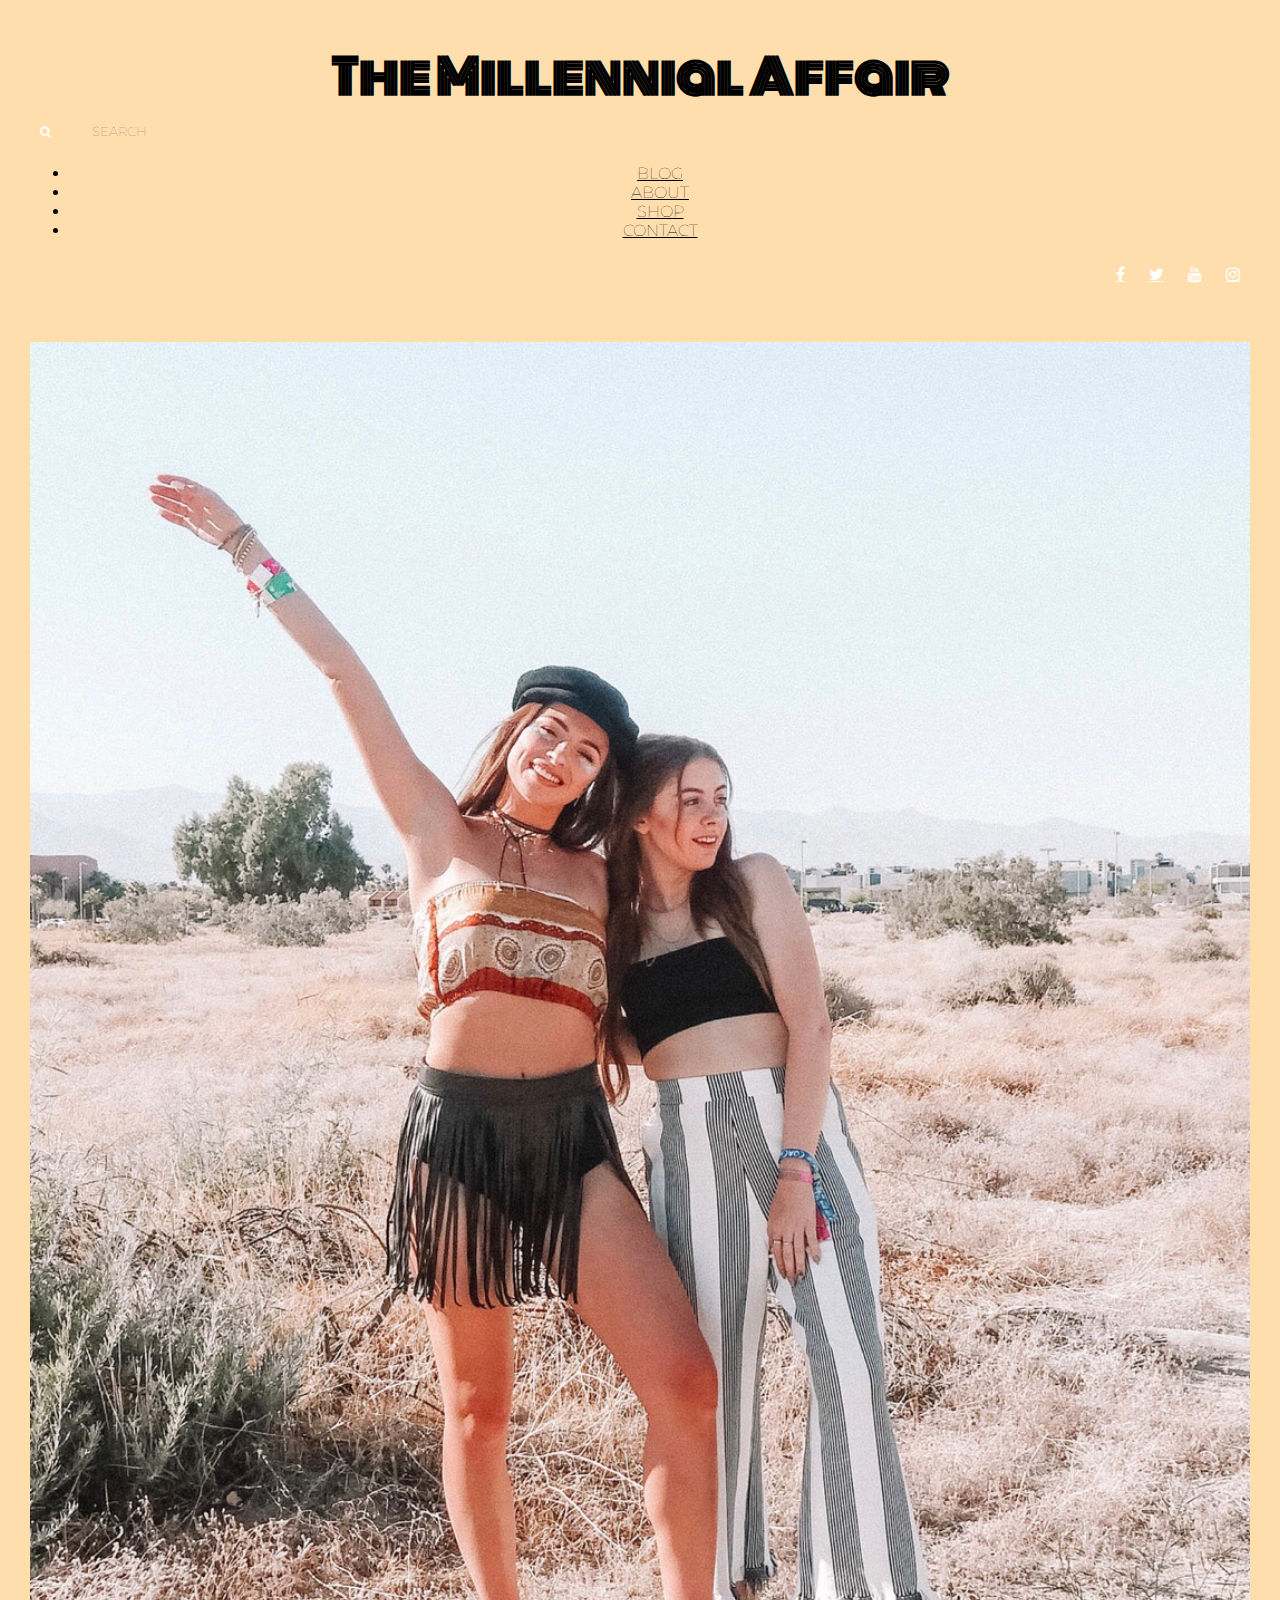
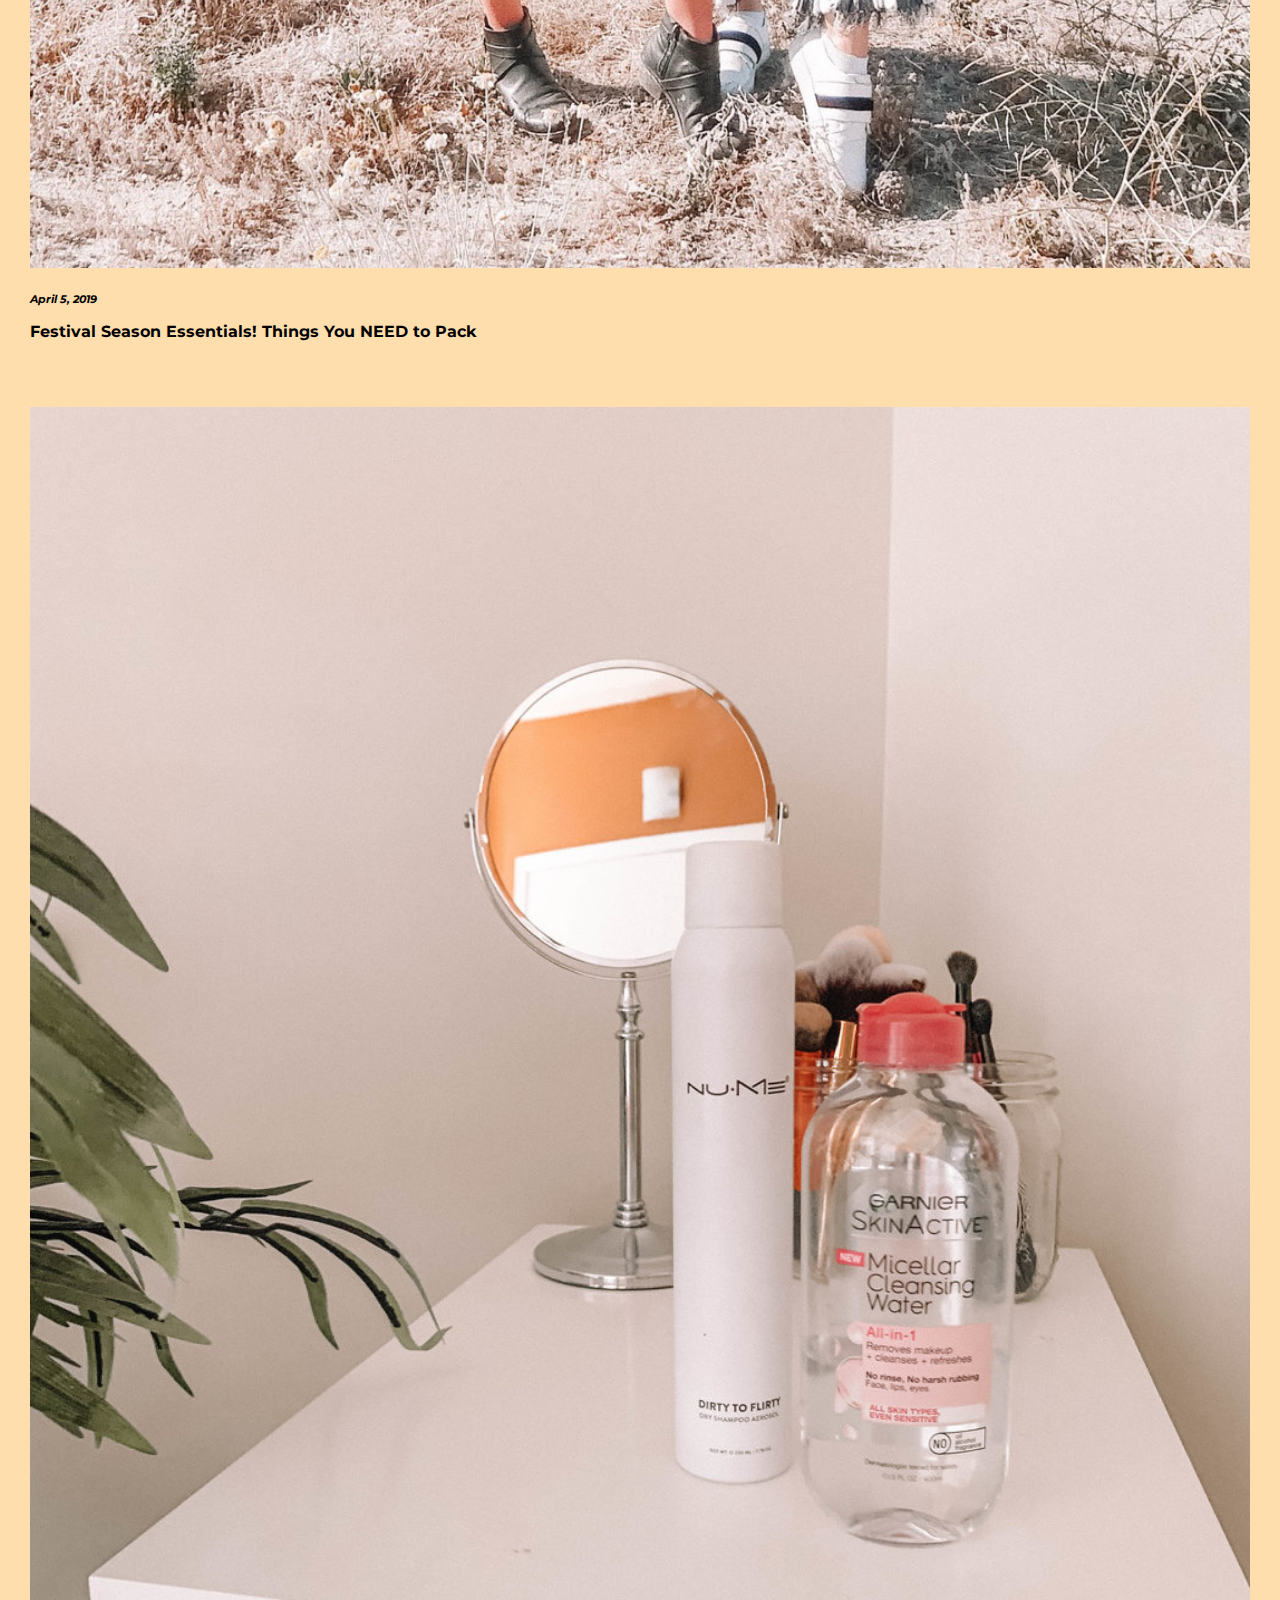
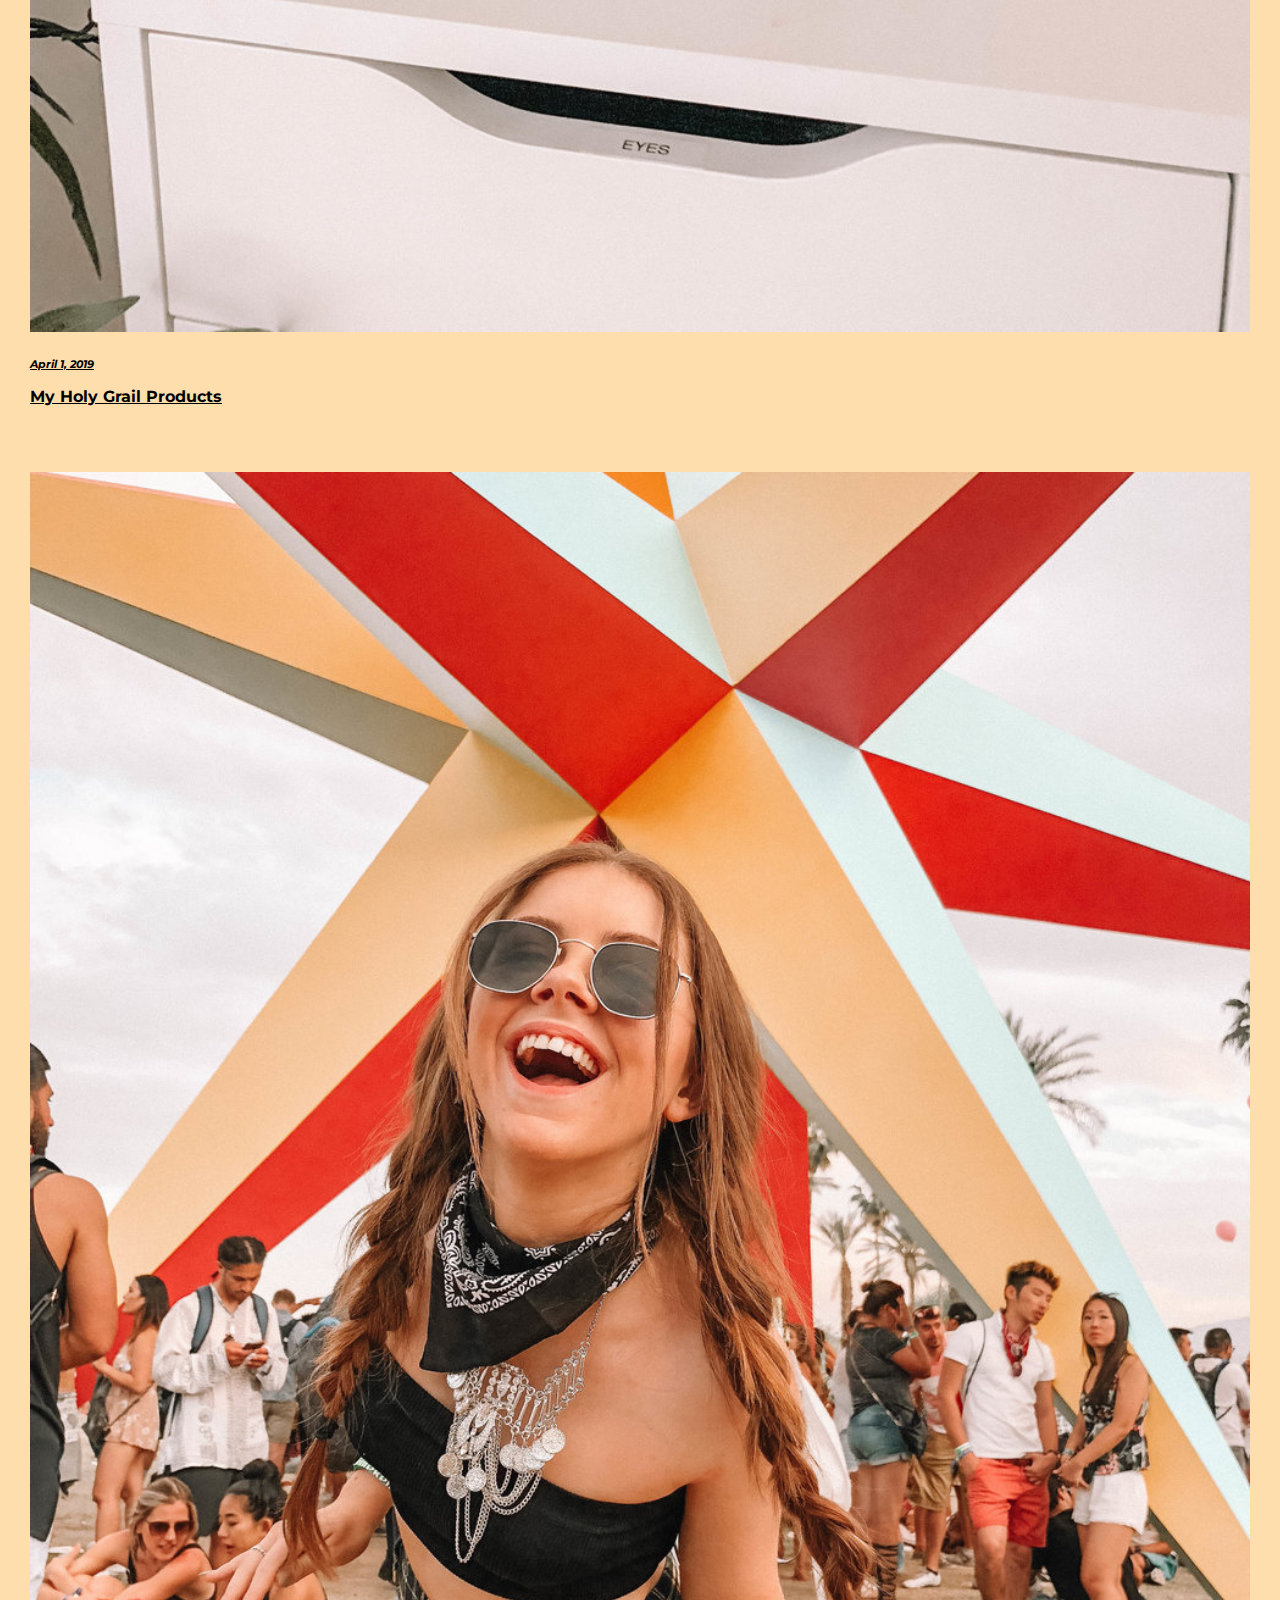
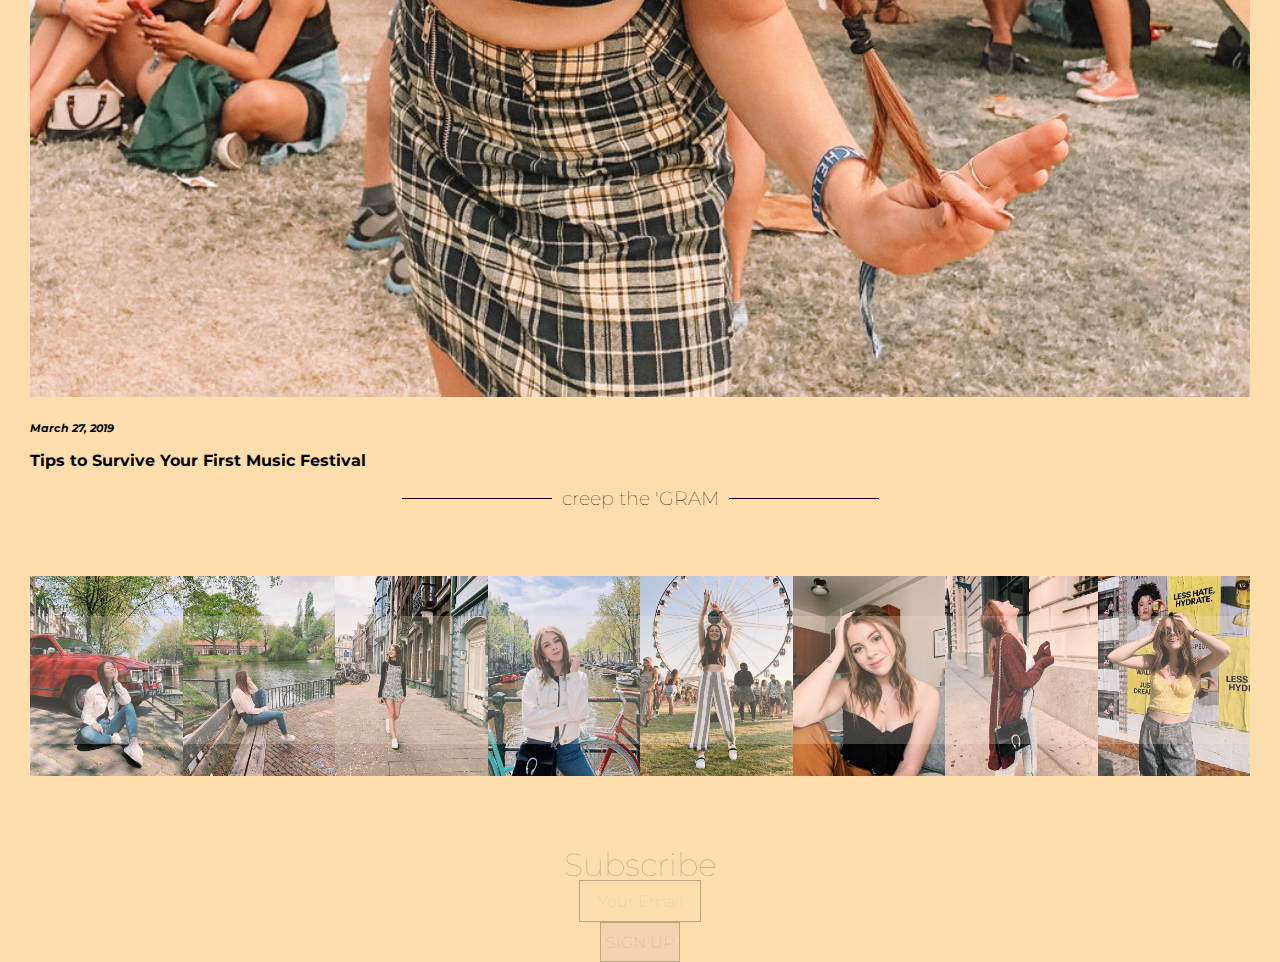
<file: index.html>
<!doctype html>
<html lang="en">

<head>
    <!-- Required meta tags -->
    <meta charset="utf-8">
    <meta name="viewport" content="width=device-width, initial-scale=1, shrink-to-fit=no">
    <title>Bootstrap 4 Template</title>

    <!-- Link to Bootstrap 4 CSS -->
    <link rel="stylesheet" href="https://stackpath.bootstrapcdn.com/bootstrap/4.1.0/css/bootstrap.min.css" integrity="sha384-9gVQ4dYFwwWSjIDZnLEWnxCjeSWFphJiwGPXr1jddIhOegiu1FwO5qRGvFXOdJZ4" crossorigin="anonymous">

    <!-- a Google font -->
    <link href="https://fonts.googleapis.com/css?family=Monoton" rel="stylesheet">
    <link href="https://fonts.googleapis.com/css?family=Libre+Baskerville" rel="stylesheet">
    <link href="https://fonts.googleapis.com/css?family=Montserrat" rel="stylesheet">
    <!-- FontAwesome for search icon -->
    <link rel="stylesheet" href="https://use.fontawesome.com/releases/v5.5.0/css/all.css" integrity="sha384-B4dIYHKNBt8Bc12p+WXckhzcICo0wtJAoU8YZTY5qE0Id1GSseTk6S+L3BlXeVIU" crossorigin="anonymous">
    <!-- FontAwesome for instagram  icon -->
    <link rel="stylesheet" href="https://cdnjs.cloudflare.com/ajax/libs/font-awesome/4.7.0/css/font-awesome.min.css">

    <!-- Link to your custom stylesheet. Any non-Bootstrap styles you create go in this stylesheet. You can create new classes and IDs, or add new rules for classes that already exist in Bootstrap. Any rules you put in your custom stylesheet will override any styling applied to any elements of the same name in Bootstrap, as long as your custom stylesheet link comes AFTER your Bootstrap CSS link, the way it does here. -->
   
    <link rel="stylesheet" type="text/css" href="custom.css">
  
    <!-- Add link to the slicknav-specific script file here. You can find jquery.slicknav.min.css in the "dist" folder your slicknav download; this link must *always* come *after* the jQuery CDN link above. -->
    

</head>

<body>
  <!-- start container element -->
  
    <!-- start header area -->
    <header id="header">
    <div class="container-fluid">
            <div class="site-title">
                <h1>The Millennial Affair</h1>
            </div>
        <!--add first nav bar with search bar and social media buttons-->  
       
        <nav id="navbar_sticky-top">
                    <!--begin row-->
                    <div class="row ">
                            <div class="col-sm-3 search">
                                    <div class="search">
                                            <span class="fa fa-search"></span>
                                            <input placeholder="SEARCH">
                                    </div>
                            </div>
                    <!--menu-->
                            <div class="col-sm-6 menu">
                                   
                                            <ul id="menu" class="nav justify-content-center">
                                                    <li class="nav-item">
                                                      <a class="nav-link active" href="#!">BLOG</a>
                                                    </li>
                                                    <li class="nav-item">
                                                      <a class="nav-link" href="about.html">ABOUT</a>
                                                    </li>
                                                    <li class="nav-item">
                                                      <a class="nav-link" href="#!">SHOP</a>
                                                    </li>
                                                    <li class="nav-item">
                                                      <a class="nav-link" href="#!">CONTACT</a>
                                                    </li>
                                                  </ul>
                                        
                            </div>
                        <!--menu ends-->    
                            <div class="col-sm-3 social">
                                    <a href="https://www.facebook.com/jillcimorelli/" class="fa fa-facebook"></a>
                                    <a href="https://twitter.com/jcimorelli" class="fa fa-twitter"></a>
                                    <a href="https://www.youtube.com/channel/UCLHnRhXhD3e9ldborXIPuOA" class="fa fa-youtube"></a>
                                    <a href="https://www.instagram.com/jill_cimorelli/" class="fa fa-instagram"></a>
                            </div>
                </div>
               </nav>     
                
        <!--add fsecond nav bar with drop down optionsnav bar-->  
       </div>
    </header>
      
    <!-- ADD ALL YOUR CONTENT HERE, ABOVE THE <script> ELEMENTS BELOW. Don't forget to wrap everything in a .container or .container-fluid! After that: rows, columns, and content.  -->
            
                  <!-- 1 row with 3 columns of equal size-->
                    <div class="row">
                            <div class="col-sm-4 picture-1">
                                <img src="IMG_8410.jpg">
                                    <h4>April 5, 2019</h4>
                                    <h3> Festival Season Essentials! Things You NEED to Pack</h3>
                            </div>
                            <div class="col-sm-4 picture-2">
                                <a href="Product.html" ><img src="product.jpg"> </a>
                                <a href="Product.html"> <h4>April 1, 2019</h4> </a>
                                <a href="Product.html"> <h3>My Holy Grail Products</h3> </a>
                            </div>
                            <div class="col-sm-4 picture-3">
                                <img src="festival.jpg">
                                        <h4> March 27, 2019</h4>
                                        <h3>Tips to Survive Your First Music Festival</h3>
                            </div>
                    </div>
                    <div id="colorlib-instagram">
                            <div class="row">
                                <div class="col-md-12 col-md-offset-0 colorlib-heading text-center">
                                    <h2>creep the 'GRAM</h2>
                                </div>
                            </div>
                            <div class="row">
                                <div class="instagram-entry">
                                    <a href="#" class="instagram text-center" style="background-image: url(IMG_8411.jpg);">
                                    </a>
                                    <a href="#" class="instagram text-center" style="background-image: url(IMG_8412.jpg);">
                                    </a>
                                    <a href="#" class="instagram text-center" style="background-image: url(IMG_8413.jpg);">
                                    </a>
                                    <a href="#" class="instagram text-center" style="background-image: url(IMG_8414.jpg);">
                                    </a>
                                    <a href="#" class="instagram text-center" style="background-image: url(IMG_8415.jpg);">
                                    </a>
                                    <a href="#" class="instagram text-center" style="background-image: url(IMG_8416.jpg);">
                                    </a>
                                    <a href="#" class="instagram text-center" style="background-image: url(IMG_8417.jpg);">
                                    </a>
                                    <a href="#" class="instagram text-center" style="background-image: url(IMG_8418.jpg);">
                                    </a>
                                </div>
                            </div>
                            </div>
                        <div class="subscribe area">
                        <div class="row">
                            <h5>Subscribe</h5>
                        </div>
                        <div class="row">
                                <form action="#">
                                        <div class="input-group">
                                           <input class="btn btn-lg" name="email" id="email" type="email" placeholder="Your Email" required>
                                           <button class="btn btn-info btn-lg" type="submit">SIGN UP</button>
                                        </div>
                                </form>
                        </div>
                        </div>

                        
                      
      
        
        

    <!-- NECESSARY <script> LINKS. The three <script> links below add jQuery, popper.js, and Bootstrap 4 JavaScript. These are libraries of scripts that are necessary to make Bootstrap's interactive and animated components work (e.g., dropdown menus, buttons, alerts, carousels, collapsing navbars and content areas, modals, popups, tooltips, etc). These three <script> links MUST appear in THIS ORDER; this is because both popper.js and the Bootstrap scripts rely on jQuery to work, so jQuery must load into your page first. We add these links at the bottom of the <body> element instead of in the <head> element so the scripts won't be loaded into your site until they're needed, which helps with your site's speed and functionality. -->

    <!-- jQuery--this must come first! -->
    

    <!-- popper.js--a library of drop-down and pop-up JavaScript scripts -->
    <script src="https://cdnjs.cloudflare.com/ajax/libs/popper.js/1.14.0/umd/popper.min.js" integrity="sha384-cs/chFZiN24E4KMATLdqdvsezGxaGsi4hLGOzlXwp5UZB1LY//20VyM2taTB4QvJ" crossorigin="anonymous"></script>

    <!-- unique Bootstrap 4 JavaScript scripts -->
    <script src="https://stackpath.bootstrapcdn.com/bootstrap/4.1.0/js/bootstrap.min.js" integrity="sha384-uefMccjFJAIv6A+rW+L4AHf99KvxDjWSu1z9VI8SKNVmz4sk7buKt/6v9KI65qnm" crossorigin="anonymous"></script>

</body>

</html>
</file>
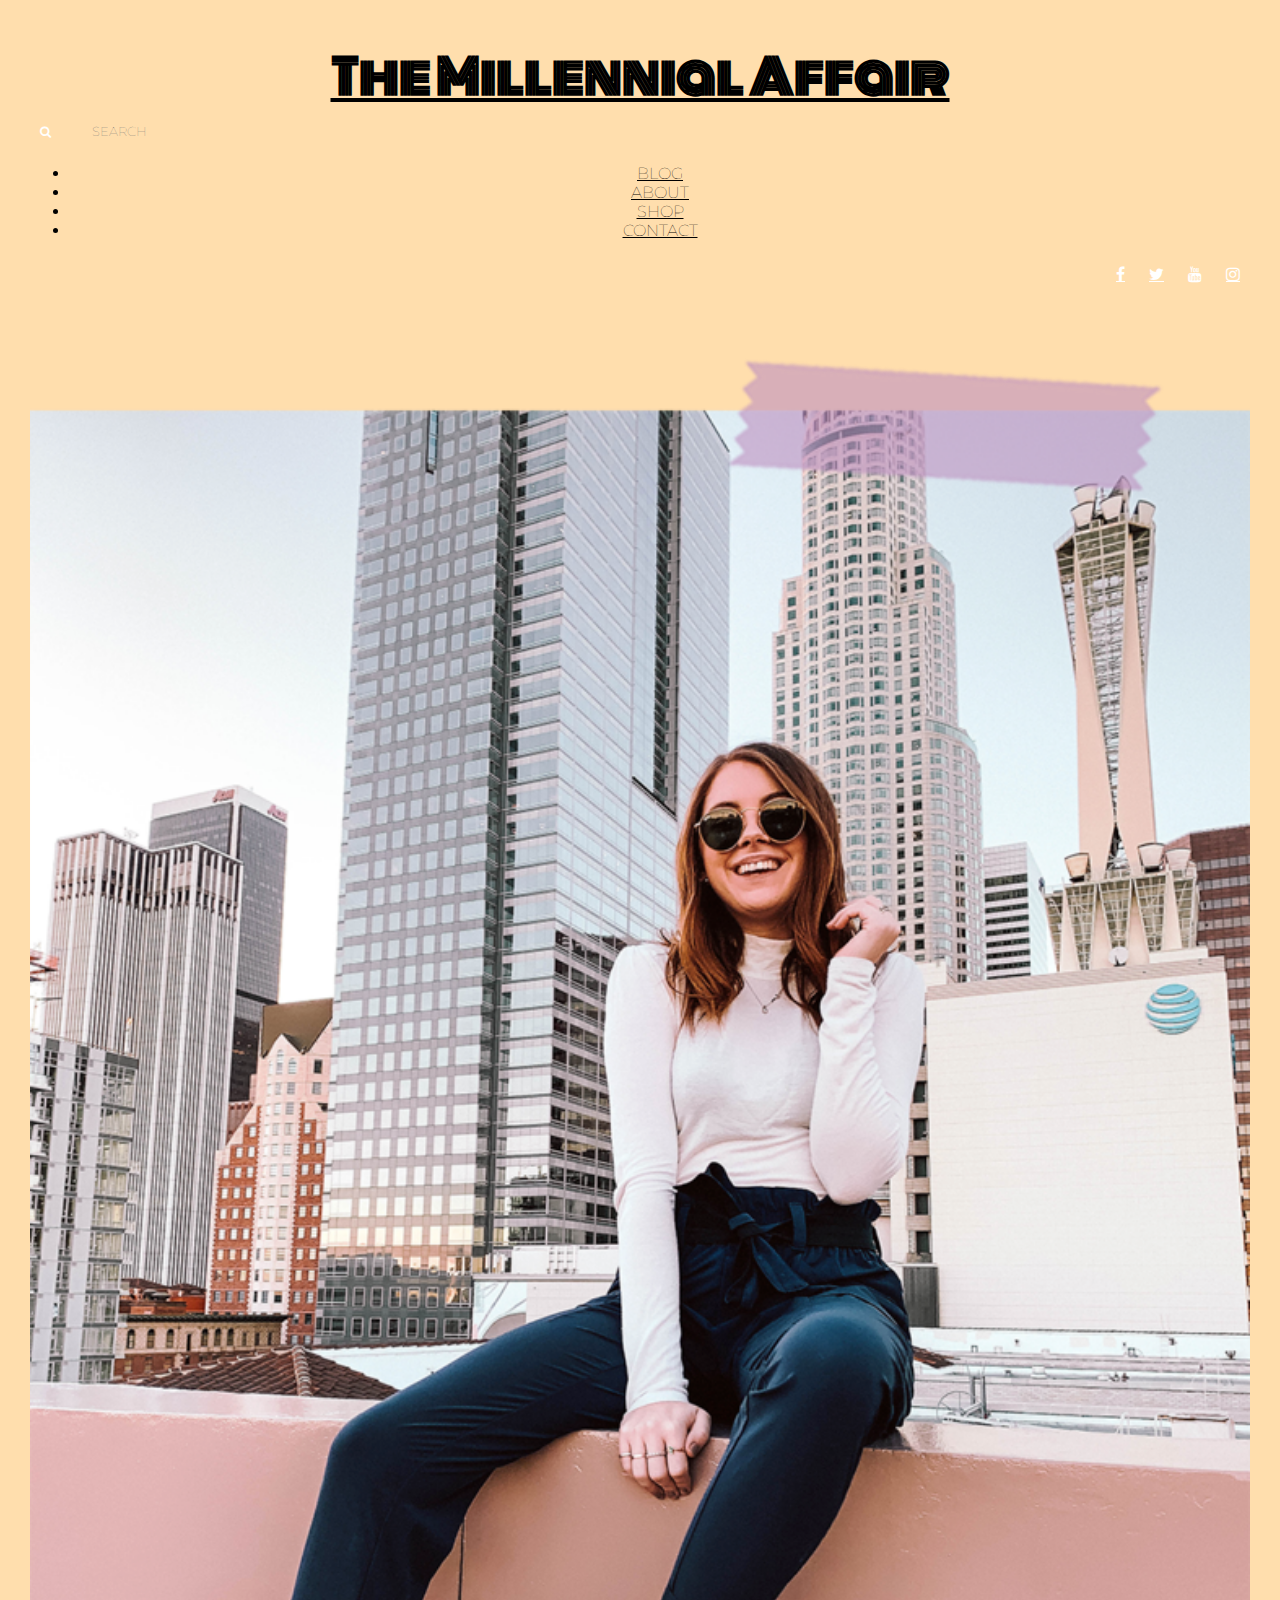
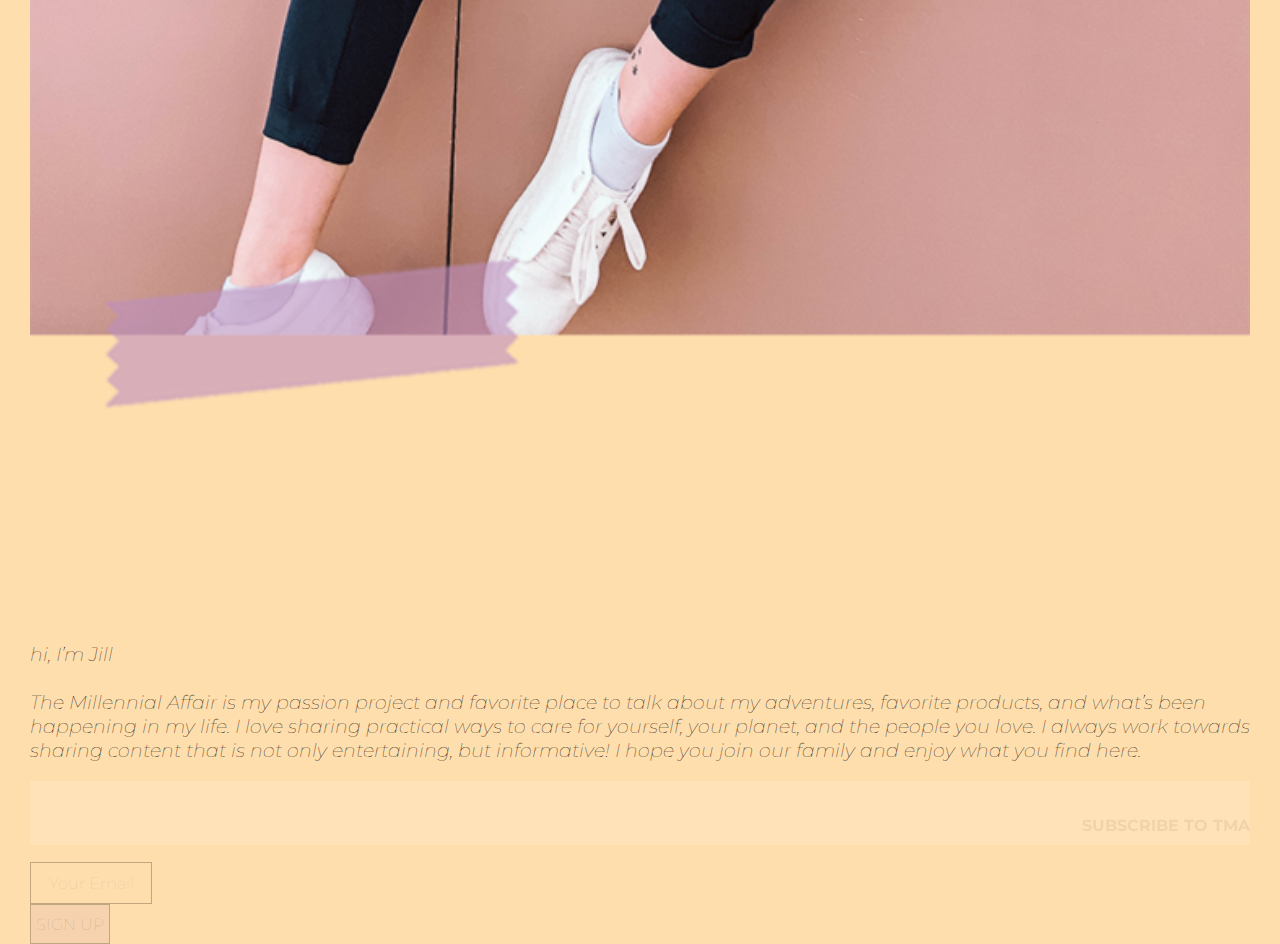
<file: about.html>
<!doctype html>
<html lang="en">

<head>
    <!-- Required meta tags -->
    <meta charset="utf-8">
    <meta name="viewport" content="width=device-width, initial-scale=1, shrink-to-fit=no">
    <title>Bootstrap 4 Template</title>

    <!-- Link to Bootstrap 4 CSS -->
    <link rel="stylesheet" href="https://stackpath.bootstrapcdn.com/bootstrap/4.1.0/css/bootstrap.min.css" integrity="sha384-9gVQ4dYFwwWSjIDZnLEWnxCjeSWFphJiwGPXr1jddIhOegiu1FwO5qRGvFXOdJZ4" crossorigin="anonymous">

    <!-- a Google font -->
    <link href="https://fonts.googleapis.com/css?family=Monoton" rel="stylesheet">
    <link href="https://fonts.googleapis.com/css?family=Libre+Baskerville" rel="stylesheet">
    <link href="https://fonts.googleapis.com/css?family=Montserrat" rel="stylesheet">
    <!-- FontAwesome for search icon -->
    <link rel="stylesheet" href="https://use.fontawesome.com/releases/v5.5.0/css/all.css" integrity="sha384-B4dIYHKNBt8Bc12p+WXckhzcICo0wtJAoU8YZTY5qE0Id1GSseTk6S+L3BlXeVIU" crossorigin="anonymous">
    <!-- FontAwesome for instagram  icon -->
    <link rel="stylesheet" href="https://cdnjs.cloudflare.com/ajax/libs/font-awesome/4.7.0/css/font-awesome.min.css">

    <!-- Link to your custom stylesheet. Any non-Bootstrap styles you create go in this stylesheet. You can create new classes and IDs, or add new rules for classes that already exist in Bootstrap. Any rules you put in your custom stylesheet will override any styling applied to any elements of the same name in Bootstrap, as long as your custom stylesheet link comes AFTER your Bootstrap CSS link, the way it does here. -->
  
    <link rel="stylesheet" type="text/css" href="custom.css">
  
    <!-- Add link to the slicknav-specific script file here. You can find jquery.slicknav.min.css in the "dist" folder your slicknav download; this link must *always* come *after* the jQuery CDN link above. -->
    

</head>

<body>
        <!-- start container element -->
        
          <!-- start header area -->
          <header id="header">
          <div class="container-fluid">
                  <div class="site-title">
                      <a class="nav-link" href="index.html"><h1>The Millennial Affair</h1></a>
                  </div>
              <!--add first nav bar with search bar and social media buttons-->  
             
              <nav id="navbar_sticky-top">
                          <!--begin row-->
                          <div class="row ">
                                  <div class="col-sm-3 search">
                                          <div class="search">
                                                  <span class="fa fa-search"></span>
                                                  <input placeholder="SEARCH">
                                          </div>
                                  </div>
                          <!--menu-->
                                  <div class="col-sm-6 menu">
                                         
                                                  <ul id="menu" class="nav justify-content-center">
                                                          <li class="nav-item">
                                                            <a class="nav-link active" href="#!">BLOG</a>
                                                          </li>
                                                          <li class="nav-item">
                                                            <a class="nav-link" href="about.html">ABOUT</a>
                                                          </li>
                                                          <li class="nav-item">
                                                            <a class="nav-link" href="#!">SHOP</a>
                                                          </li>
                                                          <li class="nav-item">
                                                            <a class="nav-link" href="#!">CONTACT</a>
                                                          </li>
                                                        </ul>
                                              
                                  </div>
                              <!--menu ends-->    
                              <div class="col-sm-3 social">
                                    <a href="https://www.facebook.com/jillcimorelli/" class="fa fa-facebook"></a>
                                    <a href="https://twitter.com/jcimorelli" class="fa fa-twitter"></a>
                                    <a href="https://www.youtube.com/channel/UCLHnRhXhD3e9ldborXIPuOA" class="fa fa-youtube"></a>
                                    <a href="https://www.instagram.com/jill_cimorelli/" class="fa fa-instagram"></a>
                            </div>
                      </div>
                     </nav>     
                      
              <!--add fsecond nav bar with drop down optionsnav bar-->  
             </div>
          </header>
                <div class="row">
                    <div class="col-sm-4">
                        <img class="img-responsive" src="sidebar+pic.png" alt="About Me Pic" class="pull-left mr-2">
                    </div>  
                    <div class="col-sm-8">
                        <p> hi, I’m Jill <br>
                            <br>

                                The Millennial Affair is my passion project and favorite place to talk 
                                about my adventures, favorite products, and what’s been happening in my life. 
                                I love sharing practical ways to care for yourself, your planet, and the 
                                people you love. I always work towards sharing content that is not only
                                entertaining, but informative! I hope you join our family and enjoy what 
                                you find here.</p>
                    </div>
                </div>

                <div class="row subscribe">
                    <div class="col subscribe">
                        <h3> SUBSCRIBE TO TMA</h3>
                    </div>
                    <div class="col subscribe-form">
                    <form action="#">
                        <div class="input-group">
                           <input class="btn btn-lg" name="email" id="email" type="email" placeholder="Your Email" required>
                           <button class="btn btn-info btn-lg" type="submit">SIGN UP</button>
                        </div>
                    </form>
                    </div>
                </div>
</body>
</html>
</file>
<file: custom.css>
body,
html {
    height: 100%;
    margin: 0;
    background-color: #FFDEAD;
}
a {
    color: black
}
a:hover {
    color: lightgray;
    text-decoration: none;
}
.col-sm {
    height: 450px;
    color: transparent;
}
.col-info {
    margin-top: 30px;
    margin-left: 10%;
    margin-right: 10%;
}
.col-info .row h7 {
    margin-top: 30px;
    margin-left: 10%;
    margin-right: 10%;
    text-align: center;
    font-family: 'Montserrat', sans-serif;
}
.col-info .row h8 {
    padding-top: 50px;
    font-size: 1.1em;
    font-family: 'Montserrat', sans-serif;
}

.col-info .row h8 h9{
    color: black;
    font-style: normal;
    font-size: .8em;
    padding-top: 20px !important;
    font-family: 'Montserrat', sans-serif;

}
.subscribe.area {
    background-color: #FFEFD9;
    padding: 0;
    margin: 0;
    margin-top: 40px;
    height: 8em;
    width: 100%;
}
.area .row form {
    display: inline-block;
    text-align: center
} 
.area .row { 
    display: inline-block;
    text-align: center;
    height: 50%;
}
.right {
    text-align: right;
}

.fa {
    color: white;
    padding: 10px;
}
.fa-search {
    color: white;
}
.form-control {
    background: transparent;
    font-family: 'Montserrat', sans-serif;
    font-weight: 100;
    border: none;
    width: 150px;
  
}

header {
    margin-top: 40px;
    text-align: center;
}
h1 {
    font-family: 'Monoton', cursive;
    font-size: 3em;
    margin-bottom: 0;
}
h1:hover {
    color:black;
}
h2 {
    display: flex;
    align-items: center;
    justify-content: center;
    font-size: 1.2em;
    font-family: 'Montserrat', sans-serif;
    font-weight: 100
  }
  
  h2:after, h2:before {
    content: '';
    width: 150px;
    height: 1px;
    background: black;
    margin: 0 10px;
  }

h3 {
    font-size: 1em;
    font-family: 'Montserrat', sans-serif;
}
h4 { 
    font-style: italic;
    font-size: .7em;
    font-family: 'Montserrat', sans-serif;
    padding-top: .5em

}
h5 {
    font-size: 2em;
    font-family: 'Montserrat', sans-serif;
    font-weight: 100;
    padding-top: .5em
}
h6 {
    font-family: 'Montserrat', sans-serif;
    font-size: 4rem;
    color: white;
    text-align: center;
    /* display: flex; */
}
h7 {
    color: black;
    font-size: 1.7em;
    font-style: oblique;
}
h8 {
    font-weight: bold;
}

h9 {
    padding-top: 20px;
    font-weight: 100;
}
h9 a.nav-link {
    padding: 0;
    display: inline;
}
#header-photo {
    text-align:center;
    padding-top: 50px;
}
#header-photo .row {
    display: inline-block;
    width: 90%;
    height: 35em;
    margin-left: 20px;
    margin-right: 20px;
    background-image: url(product.jpg);
    background-size: cover;
    /* background-repeat: no-repeat; */
    /* background-attachment: fixed; */
    background-position: center;
    align-items: center;
    /* text-align: center; */
    /* padding: 0; */
}
#header-photo .row .col {
    display: inline-block;
    padding-top: 13em;
}
img {
    width: 100%;
    
    opacity: 1;
	-webkit-transition: .3s ease-in-out;
	transition: .3s ease-in-out;
}
img:hover {
	opacity: .5;
}
.img-responsive:hover {
    opacity: 1;
}
input.form-control {
    height: 25px;
    width: 150px !important;
}
input#email.btn.btn-lg, button.btn.btn-info.btn-lg {
    border: 1px solid black;
    font-size: 1rem;
    font-family: 'Montserrat', sans-serif;
    font-weight: 100;

}
.nav-bar-1 {
    justify-content: left;
    width: 100%;
    padding: 0;
}
.col-sm-6.nav {
    justify-content: center;
    width: 100%;
    padding-top:0;
    padding-bottom: 40px;
}
.nav-item {
    font-family: 'Montserrat', sans-serif;
    font-weight: 100
}
p {
    color: black;
    font-style: italic;
    font-family: 'Montserrat', sans-serif;
    font-weight: 100;
    font-size: 1.2rem;
    padding-top: 15%;

}
.pull-left {
    height: 400px;
    width: auto;
}
.pull-left:hover {
    opacity: 1;
}
.sticky-top {
    background-color: #FFDEAD;
    width: 100%;
    line-height: 10px;
}

.picture-2 a.nav-link {
    padding: 0;
    display: inline;
}
.social {
    text-align: right;
}

.row {
    margin-right: 0;
    margin-left: 0;
    width: 100%;
}
.row .col-sm-4 {
    padding-top: 50px;
}
.row.subscribe {
    background-color: #FFEFD9;
    width: 100%;
    height: 4em;
}
.ft14 {
    font-size: 44px !important;
      color:black;
      
    }
 .bg-transparent{
    background-color: transparent !important;
      color:white;
    }
    

    .instagram-entry {
        width: 100%;
        display: block;
        z-index: 0; 
        padding-top: 50px;
    }
        .instagram-entry .instagram {
          width: 12.5%;
          float: left;
          height: 200px;
          position: relative; }
          .instagram-entry .instagram:after, .instagram-entry .instagram:before {
            position: absolute;
            top: 30px;
            left: 10px;
            right: 0;
            width: 40px;
            height: 1px;
            content: '';
            background: #fff;
            opacity: 0;
            -webkit-transition: 0.3s;
            -o-transition: 0.3s;
            transition: 0.3s; }
          .instagram-entry .instagram:before {
            width: 1px;
            height: 40px;
            top: 11px;
            left: 30px; }
            
.instagram {
              background-size: cover;
              background-position: center center;
              background-repeat: no-repeat;
              position: relative; }  
.instagram-entry .instagram:hover:after, .instagram-entry .instagram:hover:before, .instagram-entry .instagram:focus:after, .instagram-entry .instagram:focus:before {
                opacity: 1; }
#instagram {
    padding-top: 30px;
}

input.btn.btn-lg {
    width: 60%;
    height: 40px;
    border-top-right-radius: 0;
    border-bottom-right-radius: 0;
}
button.btn {
    width: 40%;
    height: 40px;
    border-top-left-radius: 0;
    border-bottom-left-radius: 0;
}
#email.btn.btn-lg {
    background-color: transparent;
    border: 1px solid white;
}
.btn-lg {
    padding: 0;
    width: 40%;
}
.subscribe {
    opacity: 25%;
}
form {
    width: 200px;
}

.col.subscribe {
    text-align: right;
    padding-top: 1.2em;

}
.col.subscribe-form {
    padding-top: .7em;
}
.btn-info {
    background-color:#D8AFB7;
    border-color: transparent;
}


.slicknav_menu {
    display: none;
}
    
@import url("//maxcdn.bootstrapcdn.com/font-awesome/4.1.0/css/font-awesome.min.css");
body { margin: 30px; }
.search {
  position: relative;
  color: white;
  font-size: 12px;
  text-align: left;
}

.search input {
  width: 8em;
  height: 32px;

  background: transparent;
  border: none;
 
}
input {
    text-align: center;
    font-family: 'Montserrat', sans-serif;
    font-weight: 100;

}

.search .fa-search { 
  position: relative;
  
}    
    
@media only screen and (max-width: 479px) {
.search, .menu, .social {
    text-align: center;
}
.col.subscribe {
    text-align: center;
}
.col.subscribe-form {
    padding-left: 60px;
}
p {
    font-size: 1em;
    padding-top: 20px;
}
h7 {
    color: black;
font-size: 1em;
font-style: oblique;
font-weight: 900;
}
}
</file>
